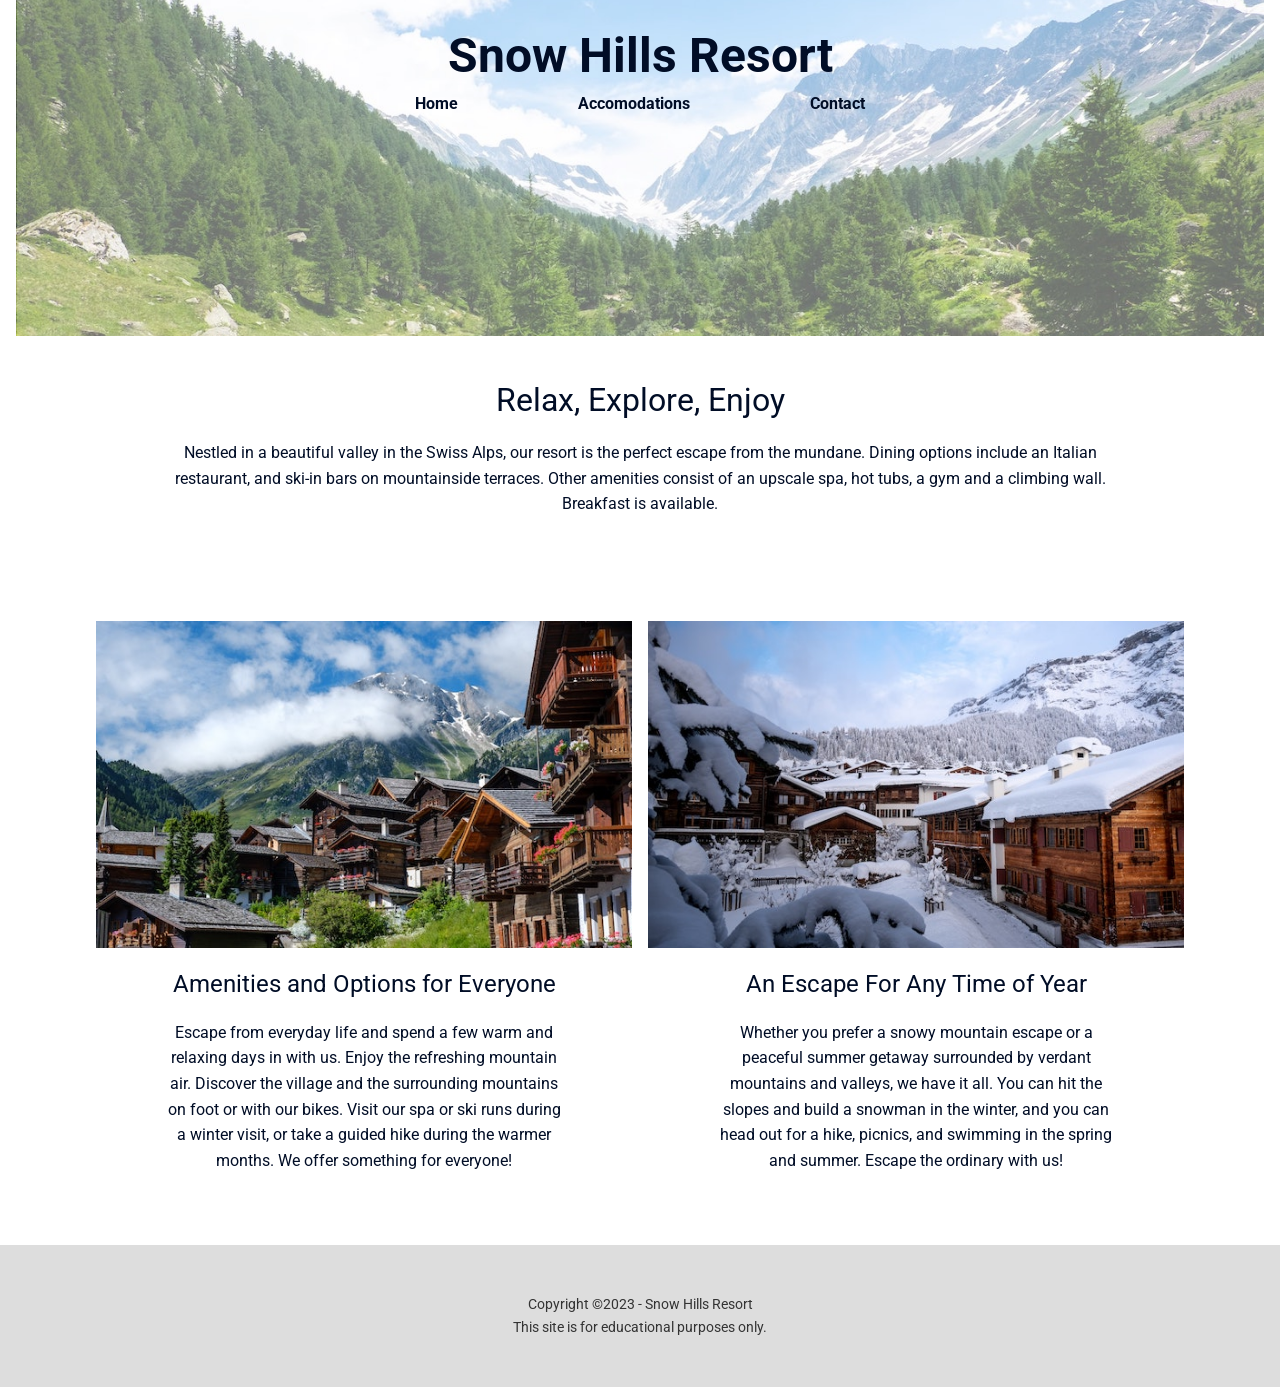
<file: index.html>
<!DOCTYPE html>
<html lang="en">
<head>
    <meta charset="UTF-8">
    <title>Snow Hills Resort</title>
    <meta name="author" content="Jaiden Brown">
    <meta name="description" content="Creating a webpage for a resort.">

    <link rel="shortcut icon" href="images/favicon.ico" type="image/x-icon">
    <link rel="icon" href="images/favicon.ico" type="image/x-icon">

    <link rel="preconnect" href="https://fonts.googleapis.com">
    <link rel="preconnect" href="https://fonts.gstatic.com" crossorigin>
    <link href="https://fonts.googleapis.com/css2?family=Roboto&display=swap" rel="stylesheet">

    <link rel="stylesheet" href="styles.css">
</head>
        
<body>
    <main>
        <header>
        <h1><a href="index.html">Snow Hills Resort</a></h1>
            <nav>
                <ul>
                    <li><a href="#">Home</a></li>
                    <li><a href="#">Accomodations</a></li>
                    <li><a href="contact.html">Contact</a></li>
                </ul>
            </nav>
        </header>
        
        <h2>Relax, Explore, Enjoy</h2>
        <p>
            Nestled in a beautiful valley in the Swiss Alps, our resort is the perfect escape from the mundane. Dining options include an Italian restaurant, and ski-in bars on mountainside terraces. Other amenities consist of an upscale spa, hot tubs, a gym and a climbing wall. Breakfast is available.
        </p>
        <section class="content-group">
            <div>
                <img src="images/swiss-chalet.jpg" alt="Beautiful collection of homes below a snowy mountain." id="homes">
                <h3>Amenities and Options for Everyone</h3>
                <p>
                    Escape from everyday life and spend a few warm and relaxing days in with us. Enjoy the refreshing mountain air. Discover the village and the surrounding mountains on foot or with our bikes. Visit our spa or ski runs during a winter visit, or take a guided hike during the warmer months. We offer something for everyone!
                </p>
            </div>
            <div>
                <img src="images/snowy-chalet.jpg" alt="Cozy snow covered homes with a snow forest and mountain." id="snowy-homes">
                <h3>An Escape For Any Time of Year</h3>
                <p>
                    Whether you prefer a snowy mountain escape or a peaceful summer getaway surrounded by verdant mountains and valleys, we have it all. You can hit the slopes and build a snowman in the winter, and you can head out for a hike, picnics, and swimming in the spring and summer. Escape the ordinary with us!
                </p>
            </div>
        </section>
    </main>

        <footer>
            <p>Copyright &copy;2023 - Snow Hills Resort<br>
            This site is for educational purposes only.</p>
        </footer>

</body>
</html>
</file>
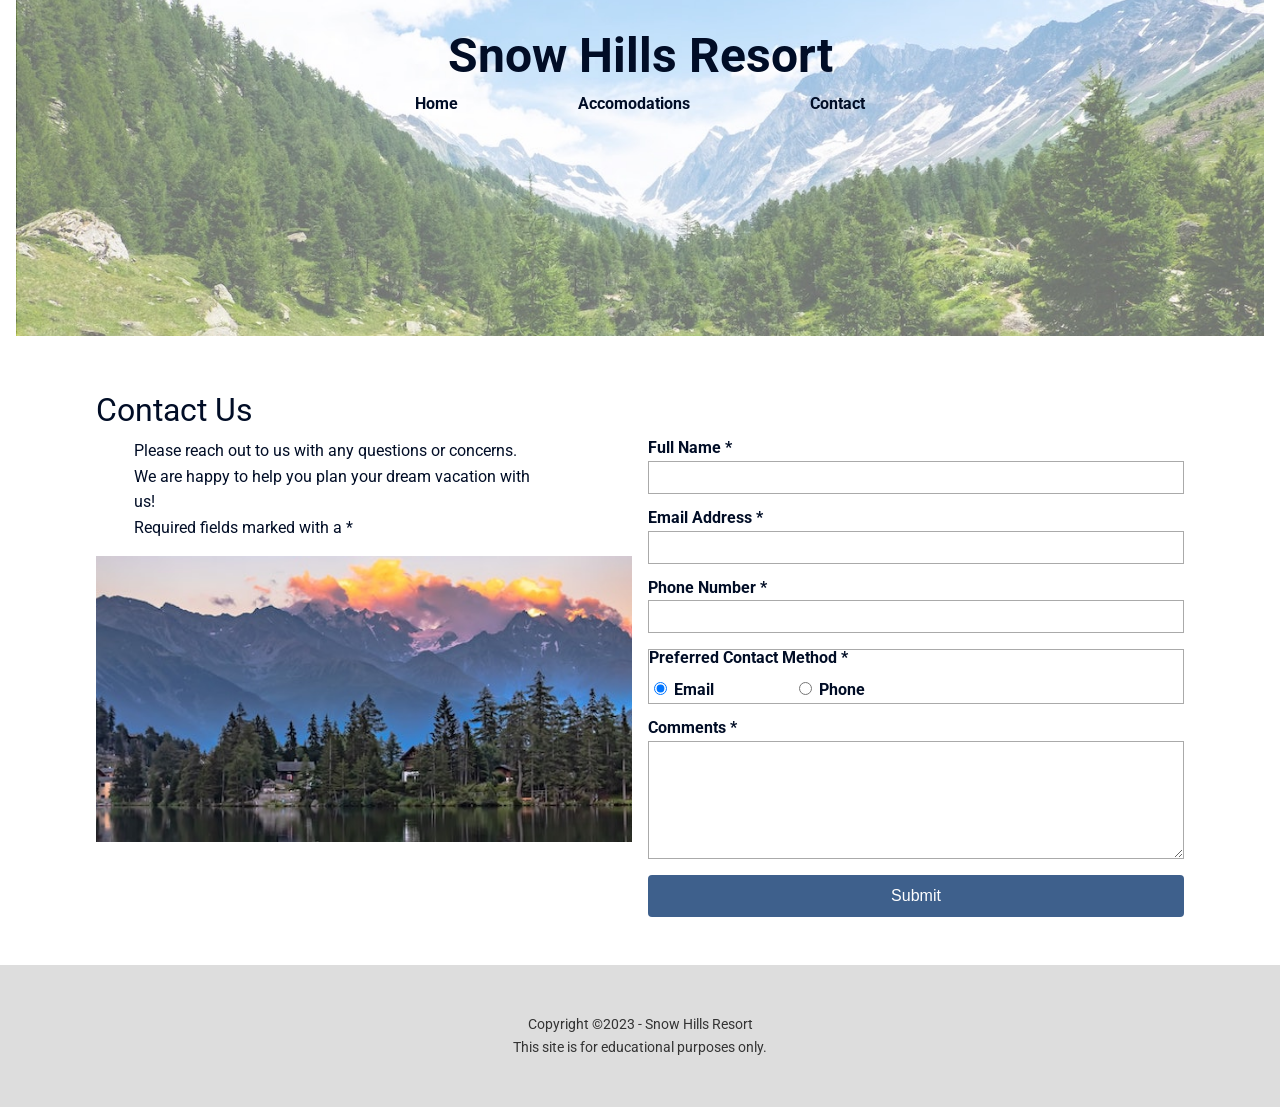
<file: contact.html>
<!DOCTYPE html>
<html lang="en">
<head>
    <meta charset="UTF-8">
    <title>Snow Hills Resort | Contact</title>
    <meta name="author" content="Jaiden Brown">
    <meta name="description" content="Creating a webpage for a resort.">

    <link rel="shortcut icon" href="images/favicon.ico" type="image/x-icon">
    <link rel="icon" href="images/favicon.ico" type="image/x-icon">

    <link rel="preconnect" href="https://fonts.googleapis.com">
    <link rel="preconnect" href="https://fonts.gstatic.com" crossorigin>
    <link href="https://fonts.googleapis.com/css2?family=Roboto&display=swap" rel="stylesheet">

    <link rel="stylesheet" href="styles.css">
</head>
        
<body>
    <main>
        <header>
        <h1><a href="index.html">Snow Hills Resort</a></h1>
            <nav>
                <ul>
                    <li><a href="index.html">Home</a></li>
                    <li><a href="#">Accomodations</a></li>
                    <li><a href="#">Contact</a></li>
                </ul>
            </nav>
        </header>
        
        <div class="content-group">
            <div class="content-left">
                <h2>Contact Us</h2>
                <p>
                    Please reach out to us with any questions or concerns. We are happy to help you plan your dream vacation with us!<br>
                    Required fields marked with a *
                </p>
                <img src="images/swiss-sunset.jpg" alt="A beautiful Swiss Alps sunset behind mountain peaks." class="contact-image">
            </div>
            <div class="content-right">
            <form action="https://wp.zybooks.com/form-viewer.php" method="post">
            <div class="form-group">
                <label for="full-name">Full Name *</label>
                <input type="text" id="full-name" name="full-name" required>
            </div>

            <div class="form-group">
                <label for="email">Email Address *</label>
                <input type="email" id="email" name="email" required>
            </div>

            <div class="form-group">
                <label for="phone">Phone Number *</label>
                <input type="tel" id="phone" name="phone" required>
            </div>

            <div class="form-group" id="radiopart">
                <label>Preferred Contact Method *</label>
                <div class="contact-method">
                    <label><input type="radio" name="contact-method" value="email" required checked> Email</label>
                    <label><input type="radio" name="contact-method" value="phone" required> Phone</label>
                </div>
            </div>
        
            <div class="form-group">
                <label for="comments">Comments *</label>
                <textarea id="comments" name="comments" rows="" required></textarea>
            </div>
                    
            <button type="submit">Submit</button>
        </form>
        </div>
        </div>
    </main>

        <footer>
            <p>Copyright &copy;2023 - Snow Hills Resort<br>
            This site is for educational purposes only.</p>
        </footer>

</body>
</html>
</file>
<file: styles.css>
/* OBFUSCATED BY CSSOBFUSCATOR.COM at 2025/05/03 08:12:47 */
body,html{margin-left:0;}body,html{margin-bottom:0;}body,html{margin-right:0;}body,html{margin-top:0;}body,html{padding-left:0;}body,html{padding-bottom:0;}body,html{padding-right:0;}body,html{padding-top:0;}html{border-left-width:0;}html{border-bottom-width:0;}html{border-right-width:0;}html{border-top-width:0;}html{border-left-style:none;}html{border-bottom-style:none;}html{border-right-style:none;}html{border-top-style:none;}html{border-left-color:currentColor;}html{border-bottom-color:currentColor;}[class~=content-left] [class~=contact-image]{width:100%;}html{border-right-color:currentColor;}html{border-top-color:currentColor;}html{border-image:none;}html{font-size:100%;}html{font:inherit;}body,html{vertical-align:baseline;}header h1 a{color:var(--text-dark);}body{border-left-width:0;}body{border-bottom-width:0;}body{border-right-width:0;}blockquote:before{content:"";}body{border-top-width:0;}body{border-left-style:none;}body{border-bottom-style:none;}body{border-right-style:none;}body{border-top-style:none;}body{border-left-color:currentColor;}body{border-bottom-color:currentColor;}body{border-right-color:currentColor;}body{border-top-color:currentColor;}body{border-image:none;}body{font-size:100%;}body{font:inherit;}span,div{margin-left:0;}#radiopart{border-left-width:.75pt;}div,span{margin-bottom:0;}div,span{margin-right:0;}span,div{margin-top:0;}div,span{padding-left:0;}div,span{padding-bottom:0;}span,div{padding-right:0;}div,span{padding-top:0;}div{border-left-width:0;}div{border-bottom-width:0;}div{border-right-width:0;}div{border-top-width:0;}div{border-left-style:none;}div{border-bottom-style:none;}div{border-right-style:none;}div{border-top-style:none;}[class~=content-group] img{width:100%;}div{border-left-color:currentColor;}div{border-bottom-color:currentColor;}div{border-right-color:currentColor;}div{border-top-color:currentColor;}div{border-image:none;}div{font-size:100%;}blockquote:before{content:none;}div{font:inherit;}object,span,applet,div{vertical-align:baseline;}span{border-left-width:0;}span{border-bottom-width:0;}span{border-right-width:0;}span{border-top-width:0;}span{border-left-style:none;}span{border-bottom-style:none;}span{border-right-style:none;}span{border-top-style:none;}span{border-left-color:currentColor;}span{border-bottom-color:currentColor;}span{border-right-color:currentColor;}span{border-top-color:currentColor;}span{border-image:none;}span{font-size:100%;}span{font:inherit;}applet,iframe,h1,object{margin-left:0;}applet,object,iframe,h1{margin-bottom:0;}h1,object,iframe,applet{margin-right:0;}iframe,object,applet,h1{margin-top:0;}object,iframe,h1,applet{padding-left:0;}h1,applet,object,iframe{padding-bottom:0;}h1,iframe,object,applet{padding-right:0;}h1,object,applet,iframe{padding-top:0;}applet{border-left-width:0;}applet{border-bottom-width:0;}applet{border-right-width:0;}applet{border-top-width:0;}applet{border-left-style:none;}applet{border-bottom-style:none;}applet{border-right-style:none;}applet{border-top-style:none;}applet{border-left-color:currentColor;}applet{border-bottom-color:currentColor;}applet{border-right-color:currentColor;}applet{border-top-color:currentColor;}applet{border-image:none;}applet{font-size:100%;}applet{font:inherit;}blockquote:after{content:"";}object{border-left-width:0;}object{border-bottom-width:0;}object{border-right-width:0;}object{border-top-width:0;}object{border-left-style:none;}object{border-bottom-style:none;}object{border-right-style:none;}object{border-top-style:none;}object{border-left-color:currentColor;}object{border-bottom-color:currentColor;}object{border-right-color:currentColor;}object{border-top-color:currentColor;}object{border-image:none;}object{font-size:100%;}object{font:inherit;}iframe{border-left-width:0;}iframe{border-bottom-width:0;}iframe{border-right-width:0;}iframe{border-top-width:0;}iframe{border-left-style:none;}iframe{border-bottom-style:none;}iframe{border-right-style:none;}iframe{border-top-style:none;}iframe{border-left-color:currentColor;}iframe{border-bottom-color:currentColor;}iframe{border-right-color:currentColor;}iframe{border-top-color:currentColor;}iframe{border-image:none;}iframe{font-size:100%;}blockquote:after{content:none;}iframe{font:inherit;}h1,iframe{vertical-align:baseline;}q:before{content:"";}h1{border-left-width:0;}h1{border-bottom-width:0;}h1{border-right-width:0;}h1{border-top-width:0;}h1{border-left-style:none;}h1{border-bottom-style:none;}h1{border-right-style:none;}h1{border-top-style:none;}h1{border-left-color:currentColor;}h1{border-bottom-color:currentColor;}h1{border-right-color:currentColor;}h1{border-top-color:currentColor;}h1{border-image:none;}h1{font-size:100%;}[class~=content-group] img{height:auto;}h1{font:inherit;}h2,h3{margin-left:0;}h3,h2{margin-bottom:0;}h3,h2{margin-right:0;}h2,h3{margin-top:0;}h3,h2{padding-left:0;}q:before{content:none;}h3,h2{padding-bottom:0;}q:after{content:"";}h2,h3{padding-right:0;}h2,h3{padding-top:0;}h2{border-left-width:0;}h2{border-bottom-width:0;}h2{border-right-width:0;}h2{border-top-width:0;}h2{border-left-style:none;}h2{border-bottom-style:none;}[class~=content-group] img{display:block;}:root{--light-blue:#8fbdd9;}h2{border-right-style:none;}h2{border-top-style:none;}h2{border-left-color:currentColor;}h2{border-bottom-color:currentColor;}h2{border-right-color:currentColor;}h2{border-top-color:currentColor;}h2{border-image:none;}h2{font-size:100%;}h2{font:inherit;}h2,h3{vertical-align:baseline;}h3{border-left-width:0;}h3{border-bottom-width:0;}q:after{content:none;}h3{border-right-width:0;}h3{border-top-width:0;}h3{border-left-style:none;}h3{border-bottom-style:none;}h3{border-right-style:none;}h3{border-top-style:none;}h3{border-left-color:currentColor;}h3{border-bottom-color:currentColor;}h3{border-right-color:currentColor;}h3{border-top-color:currentColor;}:root{--blue:#699ebf;}h3{border-image:none;}.content-group div{flex:1 1 45%;}h3{font-size:100%;}h3{font:inherit;}h4,h5{margin-left:0;}h4,h5{margin-bottom:0;}h5,h4{margin-right:0;}header h1{margin-left:1rem;}h4,h5{margin-top:0;}h5,h4{padding-left:0;}h4,h5{padding-bottom:0;}h4,h5{padding-right:0;}h4,h5{padding-top:0;}h4{border-left-width:0;}h4{border-bottom-width:0;}h4{border-right-width:0;}h4{border-top-width:0;}h4{border-left-style:none;}h4{border-bottom-style:none;}h4{border-right-style:none;}h4{border-top-style:none;}h4{border-left-color:currentColor;}h4{border-bottom-color:currentColor;}h4{border-right-color:currentColor;}h4{border-top-color:currentColor;}header h1{margin-bottom:1rem;}h4{border-image:none;}h4{font-size:100%;}h4{font:inherit;}h4,h5{vertical-align:baseline;}[class~=content-left] [class~=contact-image]{height:60%;}h5{border-left-width:0;}h5{border-bottom-width:0;}header h1{margin-right:1rem;}h5{border-right-width:0;}h5{border-top-width:0;}h5{border-left-style:none;}h5{border-bottom-style:none;}h5{border-right-style:none;}h5{border-top-style:none;}h5{border-left-color:currentColor;}h5{border-bottom-color:currentColor;}h5{border-right-color:currentColor;}h5{border-top-color:currentColor;}h5{border-image:none;}h5{font-size:100%;}h5{font:inherit;}[class~=content-left] [class~=contact-image]{display:block;}header h1{margin-top:1rem;}pre,blockquote,p,h6{margin-left:0;}h6,p,pre,blockquote{margin-bottom:0;}h6,blockquote,p,pre{margin-right:0;}blockquote,h6,pre,p{margin-top:0;}blockquote,p,h6,pre{padding-left:0;}pre,h6,blockquote,p{padding-bottom:0;}h6,pre,blockquote,p{padding-right:0;}h6,p{padding-top:0;}h6{border-left-width:0;}h6{border-bottom-width:0;}h6{border-right-width:0;}h6{border-top-width:0;}h6{border-left-style:none;}h6{border-bottom-style:none;}h6{border-right-style:none;}h6{border-top-style:none;}h6{border-left-color:currentColor;}h6{border-bottom-color:currentColor;}h6{border-right-color:currentColor;}h6{border-top-color:currentColor;}header h1{font-size:3rem;}h6{border-image:none;}h6{font-size:100%;}h6{font:inherit;}h6,p{vertical-align:baseline;}p{border-left-width:0;}p{border-bottom-width:0;}p{border-right-width:0;}p{border-top-width:0;}p{border-left-style:none;}p{border-bottom-style:none;}p{border-right-style:none;}p{border-top-style:none;}p{border-left-color:currentColor;}p{border-bottom-color:currentColor;}p{border-right-color:currentColor;}p{border-top-color:currentColor;}p{border-image:none;}p{font-size:100%;}p{font:inherit;}[class~=content-left] h2{font-size:2rem;}blockquote,pre{padding-top:0;}blockquote{border-left-width:0;}blockquote{border-bottom-width:0;}blockquote{border-right-width:0;}blockquote{border-top-width:0;}#radiopart{border-bottom-width:.75pt;}blockquote{border-left-style:none;}blockquote{border-bottom-style:none;}blockquote{border-right-style:none;}blockquote{border-top-style:none;}blockquote{border-left-color:currentColor;}blockquote{border-bottom-color:currentColor;}blockquote{border-right-color:currentColor;}nav ul{display:flex;}blockquote{border-top-color:currentColor;}blockquote{border-image:none;}blockquote{font-size:100%;}blockquote{font:inherit;}blockquote,pre{vertical-align:baseline;}pre{border-left-width:0;}pre{border-bottom-width:0;}pre{border-right-width:0;}pre{border-top-width:0;}pre{border-left-style:none;}pre{border-bottom-style:none;}pre{border-right-style:none;}pre{border-top-style:none;}pre{border-left-color:currentColor;}pre{border-bottom-color:currentColor;}pre{border-right-color:currentColor;}pre{border-top-color:currentColor;}pre{border-image:none;}pre{font-size:100%;}pre{font:inherit;}a,abbr{margin-left:0;}a,abbr{margin-bottom:0;}a,abbr{margin-right:0;}[class~=content-left] h2{margin-bottom:-.75rem;}abbr,a{margin-top:0;}abbr,a{padding-left:0;}abbr,a{padding-bottom:0;}abbr,a{padding-right:0;}abbr,a{padding-top:0;}a{border-left-width:0;}a{border-bottom-width:0;}a{border-right-width:0;}a{border-top-width:0;}a{border-left-style:none;}a{border-bottom-style:none;}a{border-right-style:none;}:root{--darker-blue:#3e608c;}a{border-top-style:none;}a{border-left-color:currentColor;}a{border-bottom-color:currentColor;}a{border-right-color:currentColor;}a{border-top-color:currentColor;}a{border-image:none;}a{font-size:100%;}a{font:inherit;}abbr,a{vertical-align:baseline;}abbr{border-left-width:0;}abbr{border-bottom-width:0;}abbr{border-right-width:0;}abbr{border-top-width:0;}abbr{border-left-style:none;}abbr{border-bottom-style:none;}abbr{border-right-style:none;}abbr{border-top-style:none;}abbr{border-left-color:currentColor;}abbr{border-bottom-color:currentColor;}abbr{border-right-color:currentColor;}abbr{border-top-color:currentColor;}abbr{border-image:none;}abbr{font-size:100%;}abbr{font:inherit;}[class~=content-left] [class~=contact-image],address,big,acronym{margin-left:0;}acronym,address{margin-bottom:0;}acronym,address{margin-right:0;}nav ul{gap:7.5rem;}[class~=content-left] h2,[class~=content-left] p{text-align:left;}address,acronym{margin-top:0;}nav ul,address,big,acronym{padding-left:0;}acronym,big,nav ul,address{padding-bottom:0;}address,acronym{padding-right:0;}acronym,address{padding-top:0;}acronym{border-left-width:0;}#radiopart{border-right-width:.75pt;}acronym{border-bottom-width:0;}acronym{border-right-width:0;}acronym{border-top-width:0;}acronym{border-left-style:none;}acronym{border-bottom-style:none;}acronym{border-right-style:none;}acronym{border-top-style:none;}acronym{border-left-color:currentColor;}acronym{border-bottom-color:currentColor;}acronym{border-right-color:currentColor;}acronym{border-top-color:currentColor;}acronym{border-image:none;}acronym{font-size:100%;}acronym{font:inherit;}acronym,address{vertical-align:baseline;}address{border-left-width:0;}address{border-bottom-width:0;}address{border-right-width:0;}address{border-top-width:0;}address{border-left-style:none;}address{border-bottom-style:none;}address{border-right-style:none;}address{border-top-style:none;}address{border-left-color:currentColor;}address{border-bottom-color:currentColor;}address{border-right-color:currentColor;}address{border-top-color:currentColor;}address{border-image:none;}address{font-size:100%;}address{font:inherit;}code,big,cite,[class~=content-left] [class~=contact-image]{margin-bottom:0;}big,code,cite,[class~=content-left] [class~=contact-image]{margin-right:0;}cite,big{margin-top:0;}cite,big{padding-right:0;}cite,big{padding-top:0;}big{border-left-width:0;}big{border-bottom-width:0;}big{border-right-width:0;}big{border-top-width:0;}big{border-left-style:none;}big{border-bottom-style:none;}big{border-right-style:none;}header h1 a{text-decoration:none;}big{border-top-style:none;}big{border-left-color:currentColor;}big{border-bottom-color:currentColor;}big{border-right-color:currentColor;}big{border-top-color:currentColor;}big{border-image:none;}big{font-size:100%;}big{font:inherit;}big,cite{vertical-align:baseline;}cite,code{margin-left:0;}cite,code{padding-left:0;}cite,code{padding-bottom:0;}cite{border-left-width:0;}cite{border-bottom-width:0;}cite{border-right-width:0;}:root{--text-light:#f2f2f2;}cite{border-top-width:0;}cite{border-left-style:none;}cite{border-bottom-style:none;}cite{border-right-style:none;}cite{border-top-style:none;}cite{border-left-color:currentColor;}cite{border-bottom-color:currentColor;}cite{border-right-color:currentColor;}cite{border-top-color:currentColor;}cite{border-image:none;}cite{font-size:100%;}cite{font:inherit;}[class~=content-left] p{margin-bottom:1rem;}code,del{margin-top:0;}del,code{padding-right:0;}del,code{padding-top:0;}code{border-left-width:0;}code{border-bottom-width:0;}:root{--text-dark:#010d26;}code{border-right-width:0;}code{border-top-width:0;}code{border-left-style:none;}code{border-bottom-style:none;}code{border-right-style:none;}code{border-top-style:none;}code{border-left-color:currentColor;}code{border-bottom-color:currentColor;}code{border-right-color:currentColor;}code{border-top-color:currentColor;}code{border-image:none;}code{font-size:100%;}code{font:inherit;}del,code{vertical-align:baseline;}dfn,del{margin-left:0;}del,dfn{margin-bottom:0;}del,dfn{margin-right:0;}dfn,del{padding-left:0;}dfn,del{padding-bottom:0;}del{border-left-width:0;}del{border-bottom-width:0;}del{border-right-width:0;}del{border-top-width:0;}del{border-left-style:none;}del{border-bottom-style:none;}del{border-right-style:none;}del{border-top-style:none;}del{border-left-color:currentColor;}del{border-bottom-color:currentColor;}del{border-right-color:currentColor;}del{border-top-color:currentColor;}del{border-image:none;}del{font-size:100%;}del{font:inherit;}[class~=content-left] p{margin-right:6rem;}dfn,em{margin-top:0;}nav ul,dfn,img,em{padding-right:0;}em,dfn{padding-top:0;}header a:hover{color:var(--darker-blue);}dfn{border-left-width:0;}dfn{border-bottom-width:0;}dfn{border-right-width:0;}dfn{border-top-width:0;}dfn{border-left-style:none;}dfn{border-bottom-style:none;}dfn{border-right-style:none;}dfn{border-top-style:none;}dfn{border-left-color:currentColor;}[class~=content-group]{display:flex;}dfn{border-bottom-color:currentColor;}dfn{border-right-color:currentColor;}dfn{border-top-color:currentColor;}dfn{border-image:none;}dfn{font-size:100%;}dfn{font:inherit;}dfn,em{vertical-align:baseline;}img,em{margin-left:0;}img,em{margin-bottom:0;}em,img{margin-right:0;}img,em{padding-left:0;}img,em{padding-bottom:0;}em{border-left-width:0;}em{border-bottom-width:0;}em{border-right-width:0;}em{border-top-width:0;}em{border-left-style:none;}em{border-bottom-style:none;}em{border-right-style:none;}em{border-top-style:none;}em{border-left-color:currentColor;}em{border-bottom-color:currentColor;}em{border-right-color:currentColor;}em{border-top-color:currentColor;}em{border-image:none;}em{font-size:100%;}em{font:inherit;}ins,img,kbd,[class~=content-left] [class~=contact-image]{margin-top:0;}ins,kbd,img,nav ul{padding-top:0;}img{border-left-width:0;}img{border-bottom-width:0;}img{border-right-width:0;}img{border-top-width:0;}img{border-left-style:none;}img{border-bottom-style:none;}img{border-right-style:none;}header h1 a{font-weight:bold;}img{border-top-style:none;}img{border-left-color:currentColor;}img{border-bottom-color:currentColor;}img{border-right-color:currentColor;}img{border-top-color:currentColor;}img{border-image:none;}img{font-size:100%;}img{font:inherit;}img,ins{vertical-align:baseline;}ins,kbd{margin-left:0;}kbd,ins{margin-bottom:0;}ins,kbd{margin-right:0;}ins,kbd{padding-left:0;}kbd,ins{padding-bottom:0;}nav a{color:var(--text-dark);}ins,kbd{padding-right:0;}ins{border-left-width:0;}ins{border-bottom-width:0;}ins{border-right-width:0;}ins{border-top-width:0;}ins{border-left-style:none;}ins{border-bottom-style:none;}ins{border-right-style:none;}ins{border-top-style:none;}ins{border-left-color:currentColor;}ins{border-bottom-color:currentColor;}ins{border-right-color:currentColor;}ins{border-top-color:currentColor;}nav a{text-decoration:none;}ins{border-image:none;}ins{font-size:100%;}ins{font:inherit;}[class~=content-group]{gap:1rem;}kbd{border-left-width:0;}kbd{border-bottom-width:0;}kbd{border-right-width:0;}kbd{border-top-width:0;}kbd{border-left-style:none;}kbd{border-bottom-style:none;}kbd{border-right-style:none;}kbd{border-top-style:none;}kbd{border-left-color:currentColor;}kbd{border-bottom-color:currentColor;}kbd{border-right-color:currentColor;}kbd{border-top-color:currentColor;}kbd{border-image:none;}kbd{font-size:100%;}kbd{font:inherit;}kbd,q{vertical-align:baseline;}s,q{margin-left:0;}s,q{margin-bottom:0;}q,s{margin-right:0;}s,q{margin-top:0;}s,q{padding-left:0;}q,s{padding-bottom:0;}q,s{padding-right:0;}q,s{padding-top:0;}q{border-left-width:0;}q{border-bottom-width:0;}q{border-right-width:0;}q{border-top-width:0;}q{border-left-style:none;}q{border-bottom-style:none;}q{border-right-style:none;}q{border-top-style:none;}q{border-left-color:currentColor;}q{border-bottom-color:currentColor;}q{border-right-color:currentColor;}q{border-top-color:currentColor;}q{border-image:none;}q{font-size:100%;}q{font:inherit;}s{border-left-width:0;}s{border-bottom-width:0;}header a:focus{color:var(--darker-blue);}s{border-right-width:0;}s{border-top-width:0;}s{border-left-style:none;}[class~=content-group]{justify-content:center;}s{border-bottom-style:none;}s{border-right-style:none;}s{border-top-style:none;}s{border-left-color:currentColor;}s{border-bottom-color:currentColor;}s{border-right-color:currentColor;}s{border-top-color:currentColor;}s{border-image:none;}s{font-size:100%;}s{font:inherit;}samp,s{vertical-align:baseline;}samp,small{margin-left:0;}samp,small{margin-bottom:0;}samp,small{margin-right:0;}small,samp{margin-top:0;}small,samp{padding-left:0;}samp,small{padding-bottom:0;}samp,small{padding-right:0;}small,samp{padding-top:0;}samp{border-left-width:0;}samp{border-bottom-width:0;}samp{border-right-width:0;}samp{border-top-width:0;}samp{border-left-style:none;}samp{border-bottom-style:none;}samp{border-right-style:none;}samp{border-top-style:none;}samp{border-left-color:currentColor;}samp{border-bottom-color:currentColor;}samp{border-right-color:currentColor;}samp{border-top-color:currentColor;}samp{border-image:none;}samp{font-size:100%;}samp{font:inherit;}small{border-left-width:0;}small{border-bottom-width:0;}[class~=content-group]{flex-wrap:wrap;}small{border-right-width:0;}small{border-top-width:0;}small{border-left-style:none;}small{border-bottom-style:none;}small{border-right-style:none;}small{border-top-style:none;}small{border-left-color:currentColor;}small{border-bottom-color:currentColor;}small{border-right-color:currentColor;}small{border-top-color:currentColor;}small{border-image:none;}small{font-size:100%;}small{font:inherit;}button[type="submit"]{width:100%;}small,strike{vertical-align:baseline;}strong,strike{margin-left:0;}button[type="submit"]{padding-left:.75rem;}strike,strong{margin-bottom:0;}strike,strong{margin-right:0;}strike,strong{margin-top:0;}strong,strike{padding-left:0;}strike,strong{padding-bottom:0;}nav a{font-weight:bold;}strike,sup,sub,strong{padding-right:0;}strong,sub,sup,strike{padding-top:0;}strike{border-left-width:0;}strike{border-bottom-width:0;}strike{border-right-width:0;}strike{border-top-width:0;}strike{border-left-style:none;}strike{border-bottom-style:none;}strike{border-right-style:none;}strike{border-top-style:none;}strike{border-left-color:currentColor;}strike{border-bottom-color:currentColor;}strike{border-right-color:currentColor;}strike{border-top-color:currentColor;}strike{border-image:none;}strike{font-size:100%;}strike{font:inherit;}#radiopart{border-top-width:.75pt;}strong{border-left-width:0;}strong{border-bottom-width:0;}strong{border-right-width:0;}strong{border-top-width:0;}strong{border-left-style:none;}strong{border-bottom-style:none;}strong{border-right-style:none;}strong{border-top-style:none;}strong{border-left-color:currentColor;}strong{border-bottom-color:currentColor;}strong{border-right-color:currentColor;}strong{border-top-color:currentColor;}strong{border-image:none;}strong{font-size:100%;}strong{font:inherit;}strong,sub{vertical-align:baseline;}sub,sup{margin-left:0;}sub,sup{margin-bottom:0;}sup,sub{margin-right:0;}sub,sup{margin-top:0;}sup,sub{padding-left:0;}sup,sub{padding-bottom:0;}sub{border-left-width:0;}sub{border-bottom-width:0;}sub{border-right-width:0;}sub{border-top-width:0;}sub{border-left-style:none;}sub{border-bottom-style:none;}sub{border-right-style:none;}sub{border-top-style:none;}form label{display:block;}sub{border-left-color:currentColor;}sub{border-bottom-color:currentColor;}sub{border-right-color:currentColor;}sub{border-top-color:currentColor;}#radiopart{border-left-style:solid;}sub{border-image:none;}sub{font-size:100%;}sub{font:inherit;}form label{font-weight:bold;}sup{border-left-width:0;}sup{border-bottom-width:0;}sup{border-right-width:0;}form label{margin-bottom:.3rem;}sup{border-top-width:0;}[class~=content-group]{margin-left:5rem;}sup{border-left-style:none;}sup{border-bottom-style:none;}sup{border-right-style:none;}sup{border-top-style:none;}sup{border-left-color:currentColor;}sup{border-bottom-color:currentColor;}sup{border-right-color:currentColor;}sup{border-top-color:currentColor;}sup{border-image:none;}sup{font-size:100%;}sup{font:inherit;}tt,sup{vertical-align:baseline;}tt,var{margin-left:0;}var,tt{margin-bottom:0;}var,tt{margin-right:0;}nav a:hover{color:var(--darker-blue);}tt,var{margin-top:0;}var,tt{padding-left:0;}tt,var{padding-bottom:0;}tt,var{padding-right:0;}tt,var{padding-top:0;}tt{border-left-width:0;}tt{border-bottom-width:0;}tt{border-right-width:0;}tt{border-top-width:0;}tt{border-left-style:none;}tt{border-bottom-style:none;}tt{border-right-style:none;}tt{border-top-style:none;}[class~=content-group]{margin-bottom:3rem;}tt{border-left-color:currentColor;}tt{border-bottom-color:currentColor;}tt{border-right-color:currentColor;}tt{border-top-color:currentColor;}tt{border-image:none;}tt{font-size:100%;}tt{font:inherit;}var{border-left-width:0;}button[type="submit"]{padding-bottom:.75rem;}var{border-bottom-width:0;}[class~=content-group]{margin-right:5rem;}var{border-right-width:0;}form input{padding-left:.5rem;}var{border-top-width:0;}var{border-left-style:none;}var{border-bottom-style:none;}var{border-right-style:none;}var{border-top-style:none;}var{border-left-color:currentColor;}var{border-bottom-color:currentColor;}[class~=content-group]{margin-top:6.5rem;}var{border-right-color:currentColor;}var{border-top-color:currentColor;}var{border-image:none;}var{font-size:100%;}var{font:inherit;}b,var{vertical-align:baseline;}b,u{margin-left:0;}u,b{margin-bottom:0;}b,u{margin-right:0;}b,u{margin-top:0;}u,b{padding-left:0;}u,b{padding-bottom:0;}b,u{padding-right:0;}u,b{padding-top:0;}b{border-left-width:0;}b{border-bottom-width:0;}b{border-right-width:0;}b{border-top-width:0;}b{border-left-style:none;}b{border-bottom-style:none;}b{border-right-style:none;}b{border-top-style:none;}b{border-left-color:currentColor;}b{border-bottom-color:currentColor;}b{border-right-color:currentColor;}b{border-top-color:currentColor;}b{border-image:none;}b{font-size:100%;}b{font:inherit;}form input{padding-bottom:.5rem;}[class~=contact-image]{width:75%;}u{border-left-width:0;}u{border-bottom-width:0;}u{border-right-width:0;}u{border-top-width:0;}button[type="submit"]{padding-right:.75rem;}u{border-left-style:none;}u{border-bottom-style:none;}u{border-right-style:none;}form input{padding-right:.5rem;}u{border-top-style:none;}u{border-left-color:currentColor;}u{border-bottom-color:currentColor;}u{border-right-color:currentColor;}u{border-top-color:currentColor;}u{border-image:none;}u{font-size:100%;}form input{padding-top:.5rem;}u{font:inherit;}u,i{vertical-align:baseline;}center,i{margin-left:0;}i,center{margin-bottom:0;}i,center{margin-right:0;}i,center{margin-top:0;}center,i{padding-left:0;}i,center{padding-bottom:0;}center,i{padding-right:0;}i,center{padding-top:0;}i{border-left-width:0;}i{border-bottom-width:0;}i{border-right-width:0;}i{border-top-width:0;}i{border-left-style:none;}i{border-bottom-style:none;}i{border-right-style:none;}form input{border-left-width:.0625pc;}i{border-top-style:none;}i{border-left-color:currentColor;}i{border-bottom-color:currentColor;}i{border-right-color:currentColor;}button[type="submit"]{padding-top:.75rem;}i{border-top-color:currentColor;}i{border-image:none;}i{font-size:100%;}i{font:inherit;}#radiopart{border-bottom-style:solid;}form input{border-bottom-width:.0625pc;}center{border-left-width:0;}center{border-bottom-width:0;}[class~=contact-image]{max-width:800px;}center{border-right-width:0;}[class~=contact-image]{height:auto;}center{border-top-width:0;}center{border-left-style:none;}center{border-bottom-style:none;}[class~=content-left] [class~=contact-image]{object-fit:cover;}center{border-right-style:none;}center{border-top-style:none;}center{border-left-color:currentColor;}center{border-bottom-color:currentColor;}center{border-right-color:currentColor;}center{border-top-color:currentColor;}form input{border-right-width:.0625pc;}center{border-image:none;}center{font-size:100%;}center{font:inherit;}dl,center{vertical-align:baseline;}dl,dt{margin-left:0;}dl,dt{margin-bottom:0;}dt,dl{margin-right:0;}dt,dl{margin-top:0;}dl,dt{padding-left:0;}dt,dl{padding-bottom:0;}dl,dt{padding-right:0;}dt,dl{padding-top:0;}dl{border-left-width:0;}dl{border-bottom-width:0;}dl{border-right-width:0;}dl{border-top-width:0;}dl{border-left-style:none;}dl{border-bottom-style:none;}dl{border-right-style:none;}dl{border-top-style:none;}dl{border-left-color:currentColor;}dl{border-bottom-color:currentColor;}dl{border-right-color:currentColor;}dl{border-top-color:currentColor;}dl{border-image:none;}dl{font-size:100%;}dl{font:inherit;}form input{border-top-width:.0625pc;}dt{border-left-width:0;}dt{border-bottom-width:0;}dt{border-right-width:0;}button[type="submit"]{background-color:var(--darker-blue);}dt{border-top-width:0;}dt{border-left-style:none;}dt{border-bottom-style:none;}dt{border-right-style:none;}dt{border-top-style:none;}dt{border-left-color:currentColor;}dt{border-bottom-color:currentColor;}dt{border-right-color:currentColor;}dt{border-top-color:currentColor;}dt{border-image:none;}dt{font-size:100%;}dt{font:inherit;}button[type="submit"]{color:white;}dd,dt{vertical-align:baseline;}ol,dd{margin-left:0;}ol,dd{margin-bottom:0;}ol,dd{margin-right:0;}dd,ol{margin-top:0;}ol,dd{padding-left:0;}dd,ol{padding-bottom:0;}ol,dd{padding-right:0;}dd,ol{padding-top:0;}dd{border-left-width:0;}dd{border-bottom-width:0;}dd{border-right-width:0;}dd{border-top-width:0;}dd{border-left-style:none;}dd{border-bottom-style:none;}dd{border-right-style:none;}form input{border-left-style:solid;}dd{border-top-style:none;}dd{border-left-color:currentColor;}dd{border-bottom-color:currentColor;}button[type="submit"]{border-left-width:medium;}dd{border-right-color:currentColor;}dd{border-top-color:currentColor;}dd{border-image:none;}dd{font-size:100%;}dd{font:inherit;}[class~=contact-image]{margin-left:auto;}ol{border-left-width:0;}ol{border-bottom-width:0;}ol{border-right-width:0;}ol{border-top-width:0;}ol{border-left-style:none;}ol{border-bottom-style:none;}ol{border-right-style:none;}ol{border-top-style:none;}ol{border-left-color:currentColor;}ol{border-bottom-color:currentColor;}ol{border-right-color:currentColor;}ol{border-top-color:currentColor;}ol{border-image:none;}ol{font-size:100%;}ol{font:inherit;}ul,ol{vertical-align:baseline;}ul,li{margin-left:0;}li,ul{margin-bottom:0;}li,ul{margin-right:0;}li,ul{margin-top:0;}ul,li{padding-left:0;}li,ul{padding-bottom:0;}form input{border-bottom-style:solid;}li,ul{padding-right:0;}li,ul{padding-top:0;}ul{border-left-width:0;}ul{border-bottom-width:0;}ul{border-right-width:0;}ul{border-top-width:0;}ul{border-left-style:none;}ul{border-bottom-style:none;}ul{border-right-style:none;}ul{border-top-style:none;}ul{border-left-color:currentColor;}ul{border-bottom-color:currentColor;}ul{border-right-color:currentColor;}ul{border-top-color:currentColor;}button[type="submit"]{border-bottom-width:medium;}ul{border-image:none;}ul{font-size:100%;}ul{font:inherit;}[class~=contact-image]{margin-bottom:2rem;}form input{border-right-style:solid;}button[type="submit"]{border-right-width:medium;}li{border-left-width:0;}form input{border-top-style:solid;}li{border-bottom-width:0;}li{border-right-width:0;}li{border-top-width:0;}li{border-left-style:none;}li{border-bottom-style:none;}li{border-right-style:none;}li{border-top-style:none;}li{border-left-color:currentColor;}form input{border-left-color:#aaa;}li{border-bottom-color:currentColor;}li{border-right-color:currentColor;}li{border-top-color:currentColor;}li{border-image:none;}li{font-size:100%;}li{font:inherit;}form,fieldset,label,li{vertical-align:baseline;}button[type="submit"]{border-top-width:medium;}label,form,legend,fieldset{margin-left:0;}label,form,fieldset,legend{margin-bottom:0;}fieldset,legend,form,label{margin-right:0;}form,fieldset,label,legend{margin-top:0;}fieldset,form,label,legend{padding-left:0;}legend,label,form,fieldset{padding-bottom:0;}legend,fieldset,form,label{padding-right:0;}fieldset,form{padding-top:0;}fieldset{border-left-width:0;}fieldset{border-bottom-width:0;}fieldset{border-right-width:0;}fieldset{border-top-width:0;}fieldset,button[type="submit"]{border-left-style:none;}fieldset{border-bottom-style:none;}fieldset{border-right-style:none;}fieldset{border-top-style:none;}fieldset{border-left-color:currentColor;}fieldset{border-bottom-color:currentColor;}fieldset{border-right-color:currentColor;}fieldset{border-top-color:currentColor;}fieldset{border-image:none;}fieldset{font-size:100%;}fieldset{font:inherit;}form{border-left-width:0;}form{border-bottom-width:0;}form{border-right-width:0;}form{border-top-width:0;}form{border-left-style:none;}form{border-bottom-style:none;}form{border-right-style:none;}form{border-top-style:none;}form{border-left-color:currentColor;}form{border-bottom-color:currentColor;}form{border-right-color:currentColor;}form{border-top-color:currentColor;}form{border-image:none;}form{font-size:100%;}form{font:inherit;}form input{border-bottom-color:#aaa;}nav a:focus{color:var(--darker-blue);}label,legend{padding-top:0;}label{border-left-width:0;}label{border-bottom-width:0;}label{border-right-width:0;}label{border-top-width:0;}label{border-left-style:none;}label,button[type="submit"]{border-bottom-style:none;}label,button[type="submit"]{border-right-style:none;}label{border-top-style:none;}label{border-left-color:currentColor;}label{border-bottom-color:currentColor;}label{border-right-color:currentColor;}label{border-top-color:currentColor;}label{border-image:none;}label{font-size:100%;}form input{border-right-color:#aaa;}label{font:inherit;}form input{border-top-color:#aaa;}form input{border-image:none;}legend{border-left-width:0;}legend{border-bottom-width:0;}legend{border-right-width:0;}legend{border-top-width:0;}legend{border-left-style:none;}legend{border-bottom-style:none;}legend{border-right-style:none;}legend{border-top-style:none;}legend{border-left-color:currentColor;}legend{border-bottom-color:currentColor;}legend{border-right-color:currentColor;}legend{border-top-color:currentColor;}legend{border-image:none;}legend{font-size:100%;}legend{font:inherit;}table,legend{vertical-align:baseline;}caption,table{margin-left:0;}caption,table{margin-bottom:0;}form textarea{padding-left:.5rem;}caption,table{margin-right:0;}table,caption{margin-top:0;}nav a:active{color:#ccc;}caption,tbody,tfoot,table{padding-left:0;}tbody,tfoot,caption,table{padding-bottom:0;}tfoot,caption,table,tbody{padding-right:0;}caption,table,tfoot,tbody{padding-top:0;}table{border-left-width:0;}table{border-bottom-width:0;}table{border-right-width:0;}table{border-top-width:0;}table{border-left-style:none;}table{border-bottom-style:none;}table{border-right-style:none;}table{border-top-style:none;}table{border-left-color:currentColor;}table{border-bottom-color:currentColor;}table{border-right-color:currentColor;}table{border-top-color:currentColor;}table{border-image:none;}table{font-size:100%;}table{font:inherit;}caption{border-left-width:0;}caption{border-bottom-width:0;}caption{border-right-width:0;}caption{border-top-width:0;}caption{border-left-style:none;}caption{border-bottom-style:none;}caption{border-right-style:none;}caption{border-top-style:none;}caption{border-left-color:currentColor;}caption{border-bottom-color:currentColor;}caption{border-right-color:currentColor;}caption{border-top-color:currentColor;}caption{border-image:none;}caption{font-size:100%;}caption{font:inherit;}tbody,caption{vertical-align:baseline;}tfoot,tbody{margin-left:0;}tbody,tfoot{margin-bottom:0;}tbody,tfoot{margin-right:0;}tbody,tfoot{margin-top:0;}form textarea{padding-bottom:.5rem;}tbody{border-left-width:0;}tbody{border-bottom-width:0;}tbody{border-right-width:0;}tbody{border-top-width:0;}tbody{border-left-style:none;}tbody{border-bottom-style:none;}tbody{border-right-style:none;}tbody{border-top-style:none;}tbody{border-left-color:currentColor;}tbody{border-bottom-color:currentColor;}[class~=contact-image]{margin-right:auto;}tbody{border-right-color:currentColor;}tbody{border-top-color:currentColor;}form textarea{padding-right:.5rem;}tbody{border-image:none;}tbody{font-size:100%;}tbody{font:inherit;}form textarea{padding-top:.5rem;}tfoot{border-left-width:0;}tfoot{border-bottom-width:0;}tfoot{border-right-width:0;}tfoot{border-top-width:0;}tfoot{border-left-style:none;}tfoot{border-bottom-style:none;}tfoot{border-right-style:none;}tfoot{border-top-style:none;}tfoot{border-left-color:currentColor;}tfoot{border-bottom-color:currentColor;}tfoot{border-right-color:currentColor;}tfoot{border-top-color:currentColor;}tfoot{border-image:none;}tfoot{font-size:100%;}tfoot{font:inherit;}tfoot,thead{vertical-align:baseline;}tr,thead{margin-left:0;}tr,thead{margin-bottom:0;}tr,thead{margin-right:0;}tr,thead{margin-top:0;}tr,thead{padding-left:0;}thead,tr{padding-bottom:0;}thead,tr{padding-right:0;}tr,thead{padding-top:0;}thead{border-left-width:0;}thead{border-bottom-width:0;}thead{border-right-width:0;}thead{border-top-width:0;}thead{border-left-style:none;}thead{border-bottom-style:none;}thead{border-right-style:none;}thead{border-top-style:none;}thead{border-left-color:currentColor;}thead{border-bottom-color:currentColor;}thead{border-right-color:currentColor;}thead{border-top-color:currentColor;}thead{border-image:none;}thead{font-size:100%;}thead{font:inherit;}form textarea{border-left-width:.0625pc;}tr{border-left-width:0;}tr{border-bottom-width:0;}tr{border-right-width:0;}tr{border-top-width:0;}tr{border-left-style:none;}tr{border-bottom-style:none;}tr{border-right-style:none;}button[type="submit"],tr{border-top-style:none;}button[type="submit"],tr{border-left-color:currentColor;}tr{border-bottom-color:currentColor;}#radiopart{border-right-style:solid;}tr{border-right-color:currentColor;}tr{border-top-color:currentColor;}tr{border-image:none;}tr{font-size:100%;}tr{font:inherit;}th,tr{vertical-align:baseline;}td,th{margin-left:0;}td,th{margin-bottom:0;}td,th{margin-right:0;}td,th{margin-top:0;}th,td{padding-left:0;}td,th{padding-bottom:0;}th,td{padding-right:0;}th,td{padding-top:0;}th{border-left-width:0;}th{border-bottom-width:0;}th{border-right-width:0;}th{border-top-width:0;}th{border-left-style:none;}th{border-bottom-style:none;}th{border-right-style:none;}th{border-top-style:none;}th{border-left-color:currentColor;}th{border-bottom-color:currentColor;}th{border-right-color:currentColor;}th{border-top-color:currentColor;}th{border-image:none;}th{font-size:100%;}th{font:inherit;}td{border-left-width:0;}td{border-bottom-width:0;}td{border-right-width:0;}td{border-top-width:0;}td{border-left-style:none;}td{border-bottom-style:none;}td{border-right-style:none;}td{border-top-style:none;}td{border-left-color:currentColor;}td,button[type="submit"]{border-bottom-color:currentColor;}td,button[type="submit"]{border-right-color:currentColor;}td{border-top-color:currentColor;}td{border-image:none;}td{font-size:100%;}td{font:inherit;}td,article{vertical-align:baseline;}aside,article{margin-left:0;}form textarea{border-bottom-width:.0625pc;}article,aside{margin-bottom:0;}article,aside{margin-right:0;}article,aside{margin-top:0;}aside,article{padding-left:0;}article,aside{padding-bottom:0;}aside,article{padding-right:0;}aside,article{padding-top:0;}article{border-left-width:0;}article{border-bottom-width:0;}article{border-right-width:0;}article{border-top-width:0;}article{border-left-style:none;}#radiopart{border-top-style:solid;}article{border-bottom-style:none;}article{border-right-style:none;}article{border-top-style:none;}article{border-left-color:currentColor;}article{border-bottom-color:currentColor;}article{border-right-color:currentColor;}article{border-top-color:currentColor;}article{border-image:none;}article{font-size:100%;}article{font:inherit;}aside{border-left-width:0;}aside{border-bottom-width:0;}aside{border-right-width:0;}aside{border-top-width:0;}aside{border-left-style:none;}aside{border-bottom-style:none;}aside{border-right-style:none;}aside{border-top-style:none;}aside{border-left-color:currentColor;}aside{border-bottom-color:currentColor;}aside{border-right-color:currentColor;}aside{border-top-color:currentColor;}aside{border-image:none;}aside{font-size:100%;}form textarea{border-right-width:.0625pc;}aside{font:inherit;}canvas,aside{vertical-align:baseline;}form textarea{border-top-width:.0625pc;}details,canvas{margin-left:0;}canvas,details{margin-bottom:0;}details,canvas{margin-right:0;}canvas,details{margin-top:0;}canvas,details{padding-left:0;}details,canvas{padding-bottom:0;}canvas,details{padding-right:0;}canvas,details{padding-top:0;}canvas{border-left-width:0;}canvas{border-bottom-width:0;}canvas{border-right-width:0;}canvas{border-top-width:0;}canvas{border-left-style:none;}canvas{border-bottom-style:none;}canvas{border-right-style:none;}canvas{border-top-style:none;}canvas{border-left-color:currentColor;}canvas{border-bottom-color:currentColor;}canvas{border-right-color:currentColor;}canvas{border-top-color:currentColor;}canvas{border-image:none;}form textarea{border-left-style:solid;}[class~=contact-image]{margin-top:2rem;}canvas{font-size:100%;}canvas{font:inherit;}details{border-left-width:0;}details{border-bottom-width:0;}details{border-right-width:0;}details{border-top-width:0;}details{border-left-style:none;}form textarea{border-bottom-style:solid;}details{border-bottom-style:none;}details{border-right-style:none;}details{border-top-style:none;}details{border-left-color:currentColor;}details{border-bottom-color:currentColor;}details{border-right-color:currentColor;}button[type="submit"],details{border-top-color:currentColor;}details{border-image:none;}details{font-size:100%;}details{font:inherit;}details,embed{vertical-align:baseline;}embed,figure{margin-left:0;}figure,embed{margin-bottom:0;}embed,figure{margin-right:0;}figure,embed{margin-top:0;}embed,figure{padding-left:0;}figure,embed{padding-bottom:0;}figure,embed{padding-right:0;}embed,figure{padding-top:0;}embed{border-left-width:0;}embed{border-bottom-width:0;}embed{border-right-width:0;}embed{border-top-width:0;}[class~=contact-image]{display:block;}embed{border-left-style:none;}embed{border-bottom-style:none;}embed{border-right-style:none;}embed{border-top-style:none;}embed{border-left-color:currentColor;}embed{border-bottom-color:currentColor;}embed{border-right-color:currentColor;}embed{border-top-color:currentColor;}button[type="submit"],embed{border-image:none;}embed{font-size:100%;}embed{font:inherit;}figure{border-left-width:0;}figure{border-bottom-width:0;}[class~=content-left]{flex:1 1 50%;}figure{border-right-width:0;}figure{border-top-width:0;}figure{border-left-style:none;}figure{border-bottom-style:none;}figure{border-right-style:none;}figure{border-top-style:none;}figure{border-left-color:currentColor;}figure{border-bottom-color:currentColor;}figure{border-right-color:currentColor;}figure{border-top-color:currentColor;}figure{border-image:none;}figure{font-size:100%;}figure{font:inherit;}#radiopart{border-left-color:#aaa;}figure,figcaption{vertical-align:baseline;}figcaption,footer{margin-left:0;}footer,figcaption{margin-bottom:0;}[class~=content-left]{transform:translateY(-94px);}footer,figcaption{margin-right:0;}figcaption,footer{margin-top:0;}form textarea{border-right-style:solid;}figcaption,footer{padding-left:0;}figcaption,footer{padding-bottom:0;}figcaption,footer{padding-right:0;}figcaption,footer{padding-top:0;}figcaption{border-left-width:0;}figcaption{border-bottom-width:0;}figcaption{border-right-width:0;}figcaption{border-top-width:0;}figcaption{border-left-style:none;}figcaption{border-bottom-style:none;}figcaption{border-right-style:none;}figcaption{border-top-style:none;}figcaption{border-left-color:currentColor;}figcaption{border-bottom-color:currentColor;}figcaption{border-right-color:currentColor;}figcaption{border-top-color:currentColor;}figcaption{border-image:none;}figcaption{font-size:100%;}figcaption{font:inherit;}footer{border-left-width:0;}footer{border-bottom-width:0;}footer{border-right-width:0;}footer{border-top-width:0;}[class~=content-right]{flex:1 1 45%;}footer{border-left-style:none;}footer{border-bottom-style:none;}footer{border-right-style:none;}footer{border-top-style:none;}footer{border-left-color:currentColor;}footer{border-bottom-color:currentColor;}footer{border-right-color:currentColor;}footer{border-top-color:currentColor;}footer{border-image:none;}footer{font-size:100%;}footer{font:inherit;}.form-group{display:flex;}menu,header,hgroup,footer{vertical-align:baseline;}nav,header,hgroup,menu{margin-left:0;}hgroup,header{margin-bottom:0;}hgroup,header{margin-right:0;}form textarea{border-top-style:solid;}header,hgroup{margin-top:0;}header,hgroup{padding-left:0;}hgroup,header{padding-bottom:0;}hgroup,header{padding-right:0;}header,hgroup{padding-top:0;}header{border-left-width:0;}header{border-bottom-width:0;}header{border-right-width:0;}header{border-top-width:0;}header{border-left-style:none;}header{border-bottom-style:none;}header{border-right-style:none;}header{border-top-style:none;}header{border-left-color:currentColor;}header{border-bottom-color:currentColor;}header{border-right-color:currentColor;}header{border-top-color:currentColor;}header{border-image:none;}header{font-size:100%;}header{font:inherit;}hgroup{border-left-width:0;}hgroup{border-bottom-width:0;}hgroup{border-right-width:0;}hgroup{border-top-width:0;}hgroup{border-left-style:none;}hgroup{border-bottom-style:none;}hgroup{border-right-style:none;}hgroup{border-top-style:none;}hgroup{border-left-color:currentColor;}hgroup{border-bottom-color:currentColor;}hgroup{border-right-color:currentColor;}hgroup{border-top-color:currentColor;}hgroup{border-image:none;}hgroup{font-size:100%;}hgroup{font:inherit;}.form-group{flex-direction:column;}nav,menu{margin-bottom:0;}button[type="submit"]{font-size:1rem;}menu,nav{margin-right:0;}nav,menu{margin-top:0;}nav,menu{padding-left:0;}nav,menu{padding-bottom:0;}menu,nav{padding-right:0;}form textarea{border-left-color:#aaa;}nav,menu{padding-top:0;}menu{border-left-width:0;}menu{border-bottom-width:0;}menu{border-right-width:0;}menu{border-top-width:0;}menu{border-left-style:none;}menu{border-bottom-style:none;}menu{border-right-style:none;}menu{border-top-style:none;}menu{border-left-color:currentColor;}menu{border-bottom-color:currentColor;}menu{border-right-color:currentColor;}menu{border-top-color:currentColor;}menu{border-image:none;}form textarea,#radiopart{border-bottom-color:#aaa;}form textarea,#radiopart{border-right-color:#aaa;}menu{font-size:100%;}menu{font:inherit;}nav{border-left-width:0;}nav{border-bottom-width:0;}nav{border-right-width:0;}nav{border-top-width:0;}nav{border-left-style:none;}nav{border-bottom-style:none;}nav{border-right-style:none;}nav{border-top-style:none;}nav{border-left-color:currentColor;}nav{border-bottom-color:currentColor;}nav{border-right-color:currentColor;}nav{border-top-color:currentColor;}nav{border-image:none;}nav{font-size:100%;}nav{font:inherit;}output,nav{vertical-align:baseline;}ruby,output{margin-left:0;}ruby,output{margin-bottom:0;}output,ruby{margin-right:0;}[class~=contact-method]{display:flex;}summary,ruby,output,section{margin-top:0;}summary,section,ruby,output{padding-left:0;}summary,section,ruby,output{padding-bottom:0;}output,summary,section,ruby{padding-right:0;}output,summary,ruby,section{padding-top:0;}output{border-left-width:0;}output{border-bottom-width:0;}output{border-right-width:0;}output{border-top-width:0;}output{border-left-style:none;}output{border-bottom-style:none;}output{border-right-style:none;}output{border-top-style:none;}output{border-left-color:currentColor;}output{border-bottom-color:currentColor;}output{border-right-color:currentColor;}output{border-top-color:currentColor;}output{border-image:none;}output{font-size:100%;}output{font:inherit;}form textarea{border-top-color:#aaa;}ruby{border-left-width:0;}ruby{border-bottom-width:0;}ruby{border-right-width:0;}ruby{border-top-width:0;}ruby{border-left-style:none;}ruby{border-bottom-style:none;}ruby{border-right-style:none;}ruby{border-top-style:none;}ruby{border-left-color:currentColor;}ruby{border-bottom-color:currentColor;}ruby{border-right-color:currentColor;}ruby{border-top-color:currentColor;}ruby,form textarea{border-image:none;}ruby{font-size:100%;}ruby{font:inherit;}ruby,section{vertical-align:baseline;}summary,section{margin-left:0;}section,summary{margin-bottom:0;}summary,section{margin-right:0;}section{border-left-width:0;}section{border-bottom-width:0;}section{border-right-width:0;}section{border-top-width:0;}section{border-left-style:none;}section{border-bottom-style:none;}section{border-right-style:none;}section{border-top-style:none;}section{border-left-color:currentColor;}section{border-bottom-color:currentColor;}section{border-right-color:currentColor;}section{border-top-color:currentColor;}section{border-image:none;}section{font-size:100%;}section{font:inherit;}summary{border-left-width:0;}summary{border-bottom-width:0;}form textarea{height:75pt;}summary{border-right-width:0;}summary{border-top-width:0;}summary{border-left-style:none;}summary{border-bottom-style:none;}summary{border-right-style:none;}button[type="submit"]{cursor:pointer;}summary{border-top-style:none;}button[type="submit"]{border-radius:.041666667in;}form textarea{resize:vertical;}summary{border-left-color:currentColor;}summary{border-bottom-color:currentColor;}summary{border-right-color:currentColor;}button[type="submit"]{transition:background-color .3s ease;}summary{border-top-color:currentColor;}summary{border-image:none;}summary{font-size:100%;}summary{font:inherit;}mark,audio,summary,time{vertical-align:baseline;}time,audio,video,mark{margin-left:0;}time,video,audio,mark{margin-bottom:0;}audio,time,video,mark{margin-right:0;}video,mark,time,audio{margin-top:0;}audio,mark,video,time{padding-left:0;}audio,time,mark,video{padding-bottom:0;}video,mark,time,audio{padding-right:0;}time,video,audio,mark{padding-top:0;}time{border-left-width:0;}time{border-bottom-width:0;}time{border-right-width:0;}time{border-top-width:0;}time{border-left-style:none;}time{border-bottom-style:none;}time{border-right-style:none;}time{border-top-style:none;}time{border-left-color:currentColor;}time{border-bottom-color:currentColor;}time{border-right-color:currentColor;}time{border-top-color:currentColor;}time{border-image:none;}time{font-size:100%;}time{font:inherit;}mark{border-left-width:0;}mark{border-bottom-width:0;}mark{border-right-width:0;}mark{border-top-width:0;}mark{border-left-style:none;}mark{border-bottom-style:none;}mark{border-right-style:none;}mark{border-top-style:none;}mark{border-left-color:currentColor;}mark{border-bottom-color:currentColor;}mark{border-right-color:currentColor;}mark{border-top-color:currentColor;}mark{border-image:none;}mark{font-size:100%;}mark{font:inherit;}audio{border-left-width:0;}audio{border-bottom-width:0;}audio{border-right-width:0;}audio{border-top-width:0;}audio{border-left-style:none;}audio{border-bottom-style:none;}audio{border-right-style:none;}audio{border-top-style:none;}audio{border-left-color:currentColor;}audio{border-bottom-color:currentColor;}audio{border-right-color:currentColor;}audio{border-top-color:currentColor;}audio{border-image:none;}audio{font-size:100%;}audio{font:inherit;}video{border-left-width:0;}video{border-bottom-width:0;}video{border-right-width:0;}video{border-top-width:0;}video{border-left-style:none;}video{border-bottom-style:none;}video{border-right-style:none;}video{border-top-style:none;}video{border-left-color:currentColor;}video{border-bottom-color:currentColor;}video{border-right-color:currentColor;}video{border-top-color:currentColor;}video{border-image:none;}video{font-size:100%;}video{font:inherit;}video{vertical-align:baseline;}hgroup,header,menu,aside,img,figcaption,figure,details,article,footer,nav,section{display:block;}[class~=contact-method]{gap:5rem;}body{line-height:1;}ul,ol{list-style:none;}q,blockquote{quotes:none;}table{border-collapse:collapse;}table{border-spacing:0;}body{margin-left:0;}main,body{margin-bottom:0;}body{margin-right:0;}body,main{margin-top:0;}body{font-family:"Roboto",Arial,sans-serif;}body{font-size:1rem;}body{color:var(--text-dark);}body{background-color:#fff;}p,main{margin-left:auto;}main,p{margin-right:auto;}footer,main{padding-left:1rem;}main{padding-bottom:0;}main,footer{padding-right:1rem;}#radiopart{border-top-color:#aaa;}main{padding-top:0;}img{width:100%;}img{height:auto;}header{background-image:url("images/swiss-valley.jpg");}header{background-size:cover;}header{background-position:center;}header{height:20rem;}header{color:var(--text-light);}header{position:relative;}h3,p,h2,footer,header{text-align:center;}header{display:flex;}header{flex-direction:column;}header{justify-content:flex-start;}header,[class~=contact-method]{align-items:center;}header{padding-top:1rem;}h2{margin-top:3rem;}h2{font-size:2rem;}p{max-width:75%;}p,h3{margin-bottom:1.5rem;}p,h3{margin-top:1.5rem;}p{line-height:1.6;}h3{margin-left:1.5rem;}h3{margin-right:1.5rem;}h3{font-size:1.5rem;}form{display:grid;}form{grid-template-columns:1fr;}form{gap:1rem 2rem;}form{max-width:100%;}form{font-family:"Roboto",sans-serif;}footer{background-color:#ddd;}footer{padding-bottom:1.5rem;}#radiopart{border-image:none;}footer{padding-top:1.5rem;}footer{margin-top:3rem;}form button[type="submit"]:hover{background-color:var(--blue);}footer{font-size:.9rem;}footer{color:#333;}[class~=contact-method]{margin-top:.5rem;}
</file>
